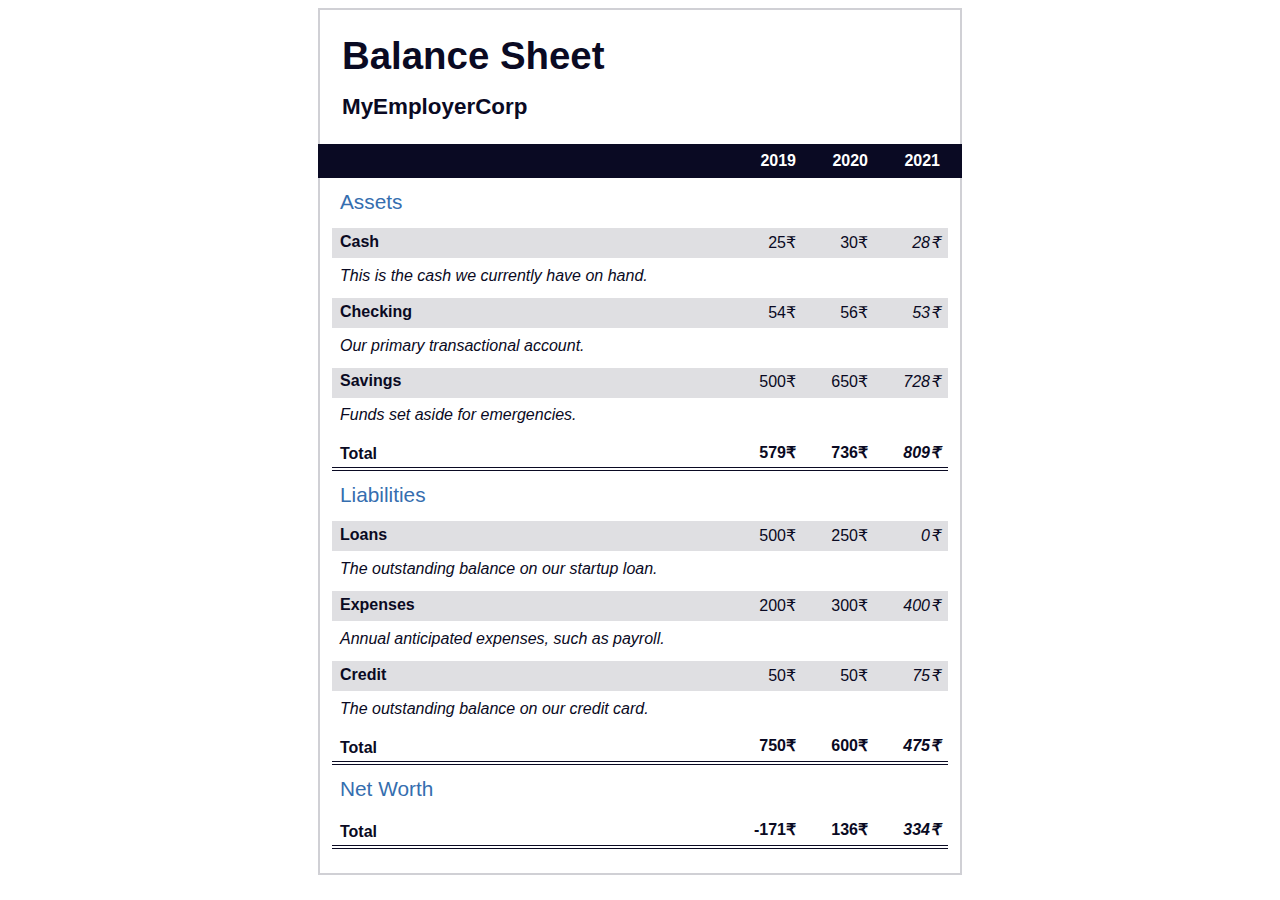
<file: balanceSheet.html>
<!DOCTYPE html>
<html>
  <head>
    <meta charset="UTF-8">
    <meta name="viewport" content="width=device-width, initial-scale=1.0">
    <title>Balance Sheet</title>
    <!-- <link rel="stylesheet" type="text/css" href="./styles.css"> -->
    <style>
        span[class~="sr-only"] {
  border: 0 !important;
  clip: rect(1px, 1px, 1px, 1px) !important;
  clip-path: inset(50%) !important;
  -webkit-clip-path: inset(50%) !important;
  height: 1px !important;
  width: 1px !important;
  position: absolute !important;
  overflow: hidden !important;
  white-space: nowrap !important;
  padding: 0 !important;
  margin: -1px !important;
}

html {
  box-sizing: border-box;
}

body {
  font-family: sans-serif;
  color: #0a0a23;
}

h1 {
  max-width: 37.25rem;
  margin: 0 auto;
  padding: 1.5rem 1.25rem;
}

h1 .flex {
  display: flex;
  flex-direction: column-reverse;
  gap: 1rem;
}

h1 .flex span:first-of-type {
  font-size: 0.7em;
}

h1 .flex span:last-of-type {
  font-size: 1.2em;
}

section {
  max-width: 40rem;
  margin: 0 auto;
  border: 2px solid #d0d0d5;
}

#years {
  display: flex;
  justify-content: flex-end;
  position: sticky;
  top: 0;
  background: #0a0a23;
  color: #fff;
  z-index: 999;
  padding: 0.5rem calc(1.25rem + 2px) 0.5rem 0;
  margin: 0 -2px;
}

#years span[class] {
  font-weight: bold;
  width: 4.5rem;
  text-align: right;
}

.table-wrap {
  padding: 0 0.75rem 1.5rem 0.75rem;
}

table {
  border-collapse: collapse;
  border: 0;
  width: 100%;
  position: relative;
  margin-top: 3rem;
}

table caption {
  color: #356eaf;
  font-size: 1.3em;
  font-weight: normal;
  position: absolute;
  top: -2.25rem;
  left: 0.5rem;
}

tbody td {
  width: 100vw;
  min-width: 4rem;
  max-width: 4rem;
}

tbody th {
  width: calc(100% - 12rem);
}

tr[class="total"] {
  border-bottom: 4px double #0a0a23;
  font-weight: bold;
}

tr[class="total"] th {
  text-align: left;
  padding: 0.5rem 0 0.25rem 0.5rem;
}

tr.total td {
  text-align: right;
  padding: 0 0.25rem;
}

tr.total td:nth-of-type(3) {
  padding-right: 0.5rem;
}

tr.total:hover {
  background-color: #99c9ff;
}

td.current {
  font-style: italic;
}

tr.data {
  background-image: linear-gradient(to bottom, #dfdfe2 1.845rem, white 1.845rem);
}

tr.data th {
  text-align: left;
  padding-top: 0.3rem;
  padding-left: 0.5rem;
}

tr.data th .description {
  display: block;
  font-weight: normal;
  font-style: italic;
  padding: 1rem 0 0.75rem;
  margin-right: -13.5rem;
}

tr.data td {
  vertical-align: top;
  padding: 0.3rem 0.25rem 0;
  text-align: right;
}

tr.data td:last-of-type{
  padding-right: 0.5rem;
}
    </style>
  </head>
  <body>
    <main>
      <section>
        <h1>
          <span class="flex">
            <span>MyEmployerCorp</span>
            <span>Balance Sheet</span>
          </span>
        </h1>
        <div id="years" aria-hidden="true">
          <span class="year">2019</span>
          <span class="year">2020</span>
          <span class="year">2021</span>
        </div>
        <div class="table-wrap">
          <table>
            <caption>Assets</caption>
            <thead>
              <tr>
                <td></td>
                <th><span class="sr-only year">2019</span></th>
                <th><span class="sr-only year">2020</span></th>
                <th class="current"><span class="sr-only year">2021</span></th>
              </tr>
            </thead>
            <tbody>
              <tr class="data">
                <th>Cash <span class="description">This is the cash we currently have on hand.</span></th>
                <td>25<span>&#8377;</span></td>
                <td>30<span>&#8377;</span></td>
                <td class="current">28<span>&#8377;</span></td>
              </tr>
              <tr class="data">
                <th>Checking <span class="description">Our primary transactional account.</span></th>
                <td>54<span>&#8377;</span></td>
                <td>56<span>&#8377;</span></td>
                <td class="current">53<span>&#8377;</span></td>
              </tr>
              <tr class="data">
                <th>Savings <span class="description">Funds set aside for emergencies.</span></th>
                <td>500<span>&#8377;</span></td>
                <td>650<span>&#8377;</span></td>
                <td class="current">728<span>&#8377;</span></td>
              </tr>
              <tr class="total">
                <th>Total <span class="sr-only">Assets</span></th>
                <td>579<span>&#8377;</span></td>
                <td>736<span>&#8377;</span></td>
                <td class="current">809<span>&#8377;</span></td>
              </tr>
            </tbody>
          </table>
          <table>
            <caption>Liabilities</caption>
            <thead>
              <tr>
              <td></td>
              <th><span class="sr-only">2019</span></th>
              <th><span class="sr-only">2020</span></th>
              <th><span class="sr-only">2021</span></th>
              </tr>
            </thead>
            <tbody>
              <tr class="data">
                <th>Loans <span class="description">The outstanding balance on our startup loan.</span></th>
                <td>500<span>&#8377;</span></td>
                <td>250<span>&#8377;</span></td>
                <td class="current">0<span>&#8377;</span></td>
              </tr>
              <tr class="data">
                <th>Expenses <span class="description">Annual anticipated expenses, such as payroll.</span></th>
                <td>200<span>&#8377;</span></td>
                <td>300<span>&#8377;</span></td>
                <td class="current">400<span>&#8377;</span></td>
              </tr>
              <tr class="data">
                <th>Credit <span class="description">The outstanding balance on our credit card.</span></th>
                <td>50<span>&#8377;</span></td>
                <td>50<span>&#8377;</span></td>
                <td class="current">75<span>&#8377;</span></td>
              </tr>
              <tr class="total">
                <th>Total <span class="sr-only">Liabilities</span></th>
                <td>750<span>&#8377;</span></td>
                <td>600<span>&#8377;</span></td>
                <td class="current">475<span>&#8377;</span></td>
              </tr>
            </tbody>
          </table>
          <table>
            <caption>Net Worth</caption>
            <thead>
              <tr>
              <td></td>
              <th><span class="sr-only">2019</span></th>
              <th><span class="sr-only">2020</span></th>
              <th><span class="sr-only">2021</span></th>
              </tr>
            </thead>
            <tbody>
              <tr class="total">
                <th>Total <span class="sr-only">Net Worth</span></th>
                <td>-171<span>&#8377;</span></td>
                <td>136<span>&#8377;</span></td>
                <td class="current">334<span>&#8377;</span></td>
              </tr>
            </tbody>
          </table>
        </div>
      </section>
    </main>
  </body>
</html>
</file>
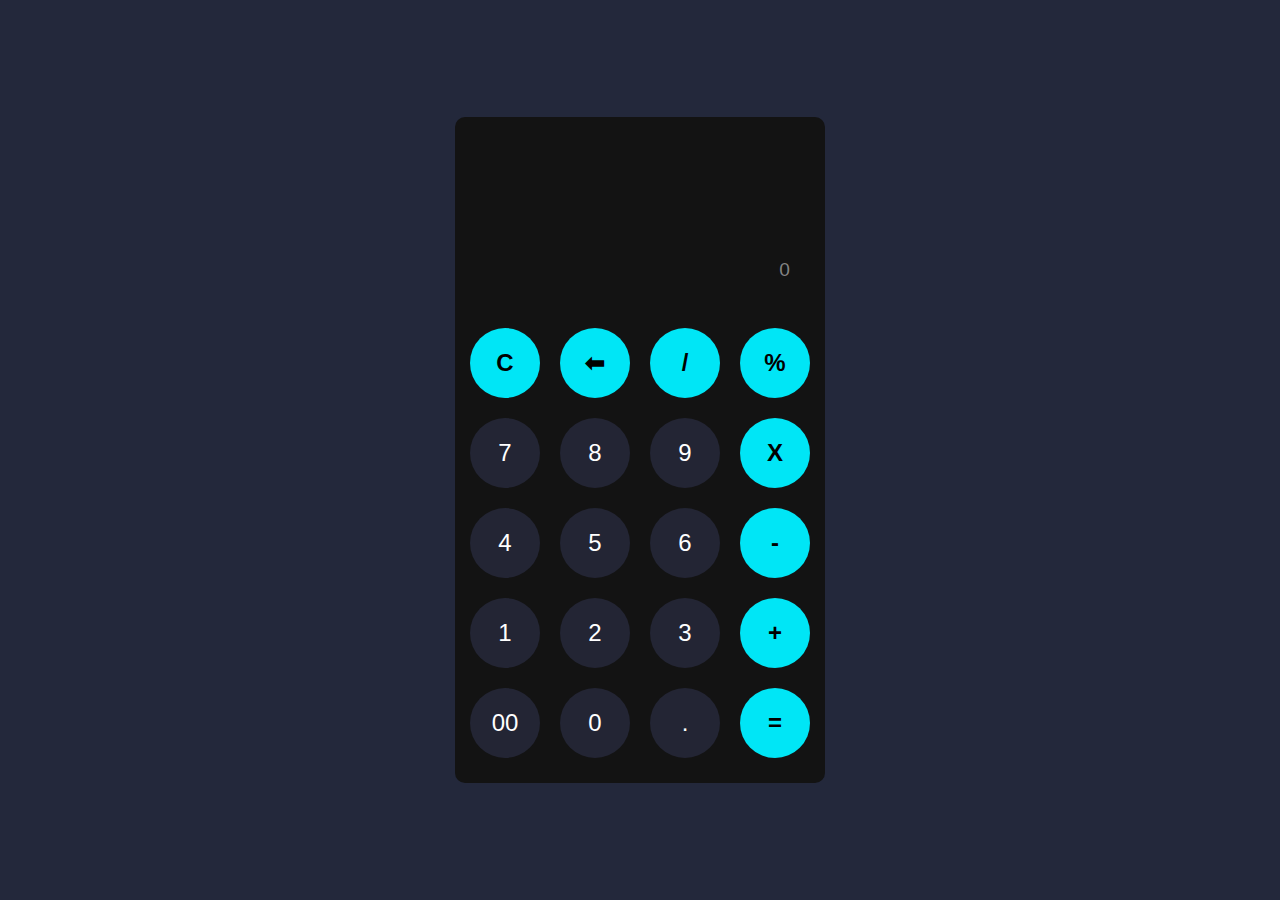
<file: calci.html>
<html>
  <head>
    <title>Calculator</title>
    <meta charset="UTF-8" />
    <meta name="viewport" content="width=device-width, initial-scale=1.0" />
    <style>
        *{
  font-family: "Segoe UI", Tahoma, Geneva, Verdana, sans-serif;
}
body{
  background-color: #23283b;
  min-height: 90vh;
  display: flex;
  justify-content: center;
  align-items: center;
}

.container{
  background-color: #131313;
  max-width: 300px;
  height: auto;
  display: flex;
  flex-direction: column;
  justify-content: center;
  align-items: center;
  padding: 25px 35px;
  border-radius: 10px;
  user-select: none;
}

#Display-area{
  width: 100%;
  margin: 3vh 0;
  display: grid;
  grid-template-columns: 100%;
  grid-template-rows: repeat(2, minmax(40px, auto));
  word-wrap: break-word;
  padding-bottom: 20px;
  border-radius: 1px rgba(128, 128, 128, 0.116) solid;
}

#Display-area .currentInput{
  text-align: right;
  height: 8vh;
  color: white;
  font-size: xx-large;
  line-height: 2;
  word-wrap: break-word;
}

#Display-area .answerScreen{
  text-align: right;
  color: rgba(150, 150, 150, 0.87);
  height: 7px;
  line-height: 3;
  font-size: larger;
}

.keypad-btns{
  display: grid;
  grid: repeat(5, 70px)/ repeat(4, 70px);
  grid-row-gap: 20px;
  grid-column-gap: 20px;
}

.keypad-btns button{
  outline: none;
  border: none;
  border-radius: 122px;
  background-color: #232534;
  color: #fff;
  font-size: x-large;
}

.keypad-btns .fun_btn{
  color: #000;
  background: #00E6F6;
  font-weight: bold;
}

.num_btn:hover{
  background-color: #282a3a;
}

.fun_btn:hover{
  background-color: #00c6d4;
}

@media only screen and (max-width: 600px){
  body{
    background-color: #131313;
    align-items: flex-start;
  }
}
    </style>
    <!-- <script>
        let currentInput = document.querySelector('.currentInput');
let answerScreen = document.querySelector('.answerScreen');
let buttons = document.querySelectorAll('button');
let erasebtn = document.querySelector('#erase');
let clearbtn = document.querySelector('#clear');
let evaluate = document.querySelector('#evaluate');
let realTimeScreenValue = [];

clearbtn.addEventListener("click" , () => {
  realTimeScreenValue=[''];
  answerScreen.innerHTML= 0;
  currentInput.className= 'currentInput';
  answerScreen.className= 'answerScreen';
  answerScreen.style.color="rgba(150, 150, 150, 0.87)";
})

buttons.forEach((btn)=>{
  btn.addEventListener("click", ()=>{
    if(!btn.id.match('erase')){
      realTimeScreenValue.push(btn.value);
      currentInput.innerHTML= realTimeScreenValue.join('');
      
      if(btn.classList.contains('num_btn')){
        answerScreen.innerHTML=eval(realTimeScreenValue.join(''));
      }
    }
    if(btn.id.match('erase')){
      realTimeScreenValue.pop();
      currentInput.innerHTML= realTimeScreenValue.join('');
      answerScreen.innerHTML = eval(realTimeScreenValue.join(''));
    }
    
    if(btn.id.match('evaluate')){
      currentInput.className ='answerScreen';
      answerScreen.className= 'currentInput';
      answerScreen.style.color = "white";
    }
    
    if(typeof eval(realTimeScreenValue.join('')) == 'undefined'){
      answerScreen.innerHTML = 0;
    }
  })
})
    </script> -->
  </head>
  <body>
    <div class="container">
      <section id="Display-area">
        <div class="currentInput"></div>
        <div class="answerScreen">0</div>
      </section>
      <section class="keypad-btns">
        <button type="button" class="fun_btn" id="clear" value="">C</button>
        <button type="button" class="fun_btn" id="erase" value="">&#11013;</button>
        <button type="button" class="fun_btn" value="/">/</button>
        <button type="button" class="fun_btn" value="%">%</button>
        <button type="button" class="num_btn" value="7">7</button>
        <button type="button" class="num_btn" value="8">8</button>
        <button type="button" class="num_btn" value="9">9</button>
        <button type="button" class="fun_btn" value="*">X</button>
        <button type="button" class="num_btn" value="4">4</button>
        <button type="button" class="num_btn" value="5">5</button>
        <button type="button" class="num_btn" value="6">6</button>
        <button type="button" class="fun_btn" value="-">-</button>
        <button type="button" class="num_btn" value="1">1</button>
        <button type="button" class="num_btn" value="2">2</button>
        <button type="button" class="num_btn" value="3">3</button>
        <button type="button" class="fun_btn" value="+">+</button>
        <button type="button" class="num_btn" value="00">00</button>
        <button type="button" class="num_btn" value="0">0</button>
        <button type="button" class="num_btn" value=".">.</button>
        <button type="button" class="fun_btn" id="evaluate" value="">=</button>
      </section>
    </div>
  </body>
</html>
</file>
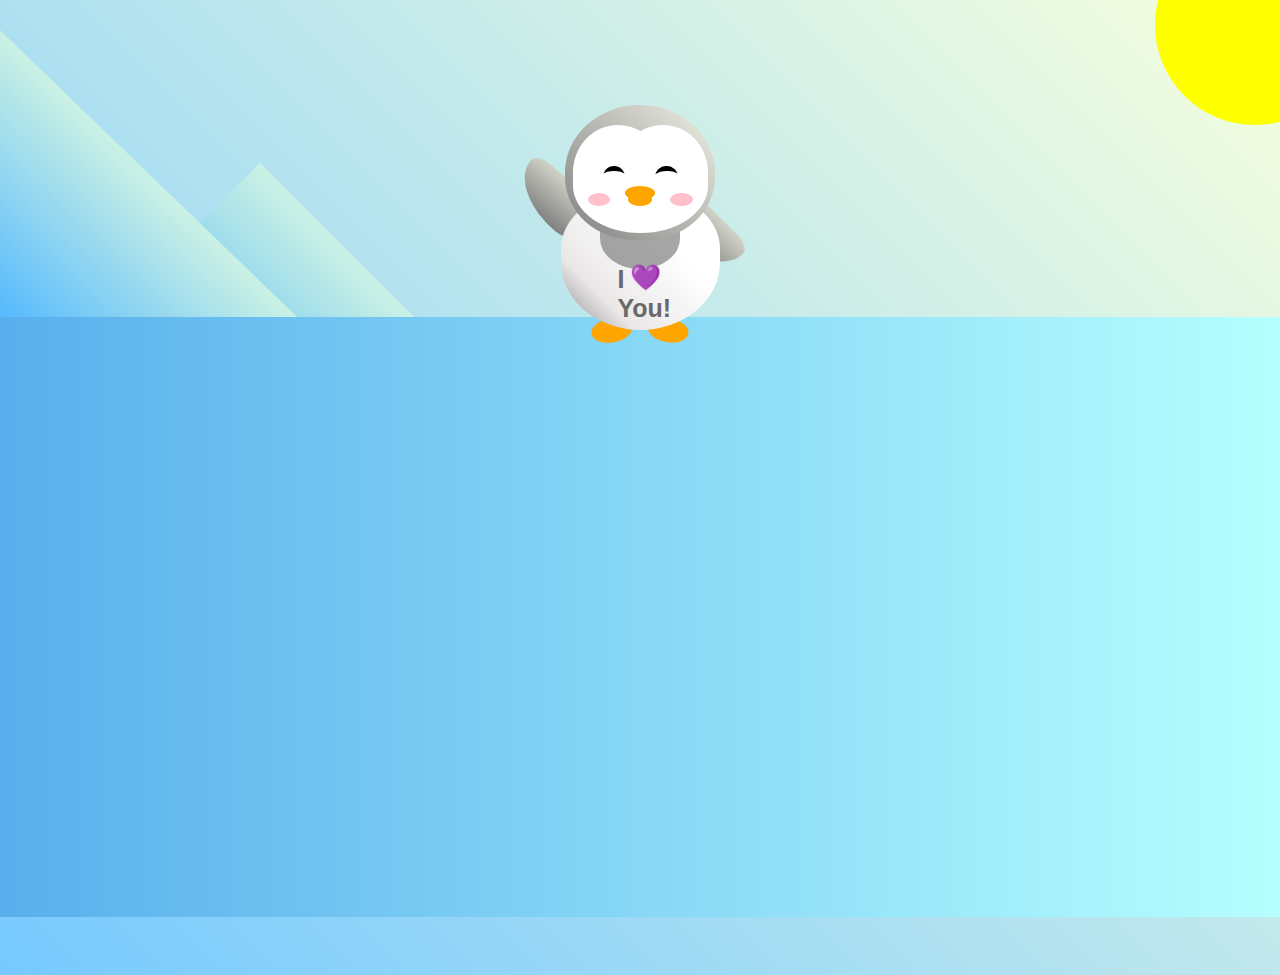
<file: penguin.html>
<!DOCTYPE html>
<html lang="en">
  <head>
    <meta charset="UTF-8" />
    <!-- <link rel="stylesheet" href="./styles.css" /> -->
    <title>Penguin</title>
    <meta name="viewport" content="width=device-width, initial-scale=1.0" />
    <style>
        :root {
  --penguin-face: white;
  --penguin-picorna: orange;
  --penguin-skin: gray;
}

body {
  background: linear-gradient(45deg, rgb(118, 201, 255), rgb(247, 255, 222));
  margin: 0;
  padding: 0;
  width: 100%;
  height: 100vh;
  overflow: clip;
}

.left-mountain {
  width: 300px;
  height: 300px;
  background: linear-gradient(rgb(203, 241, 228), rgb(80, 183, 255));
  position: absolute;
  transform: skew(0deg, 44deg);
  z-index: 2;
  margin-top: 100px;
}

.back-mountain {
  width: 300px;
  height: 300px;
  background: linear-gradient(rgb(203, 241, 228), rgb(47, 170, 255));
  position: absolute;
  z-index: 1;
  transform: rotate(45deg);
  left: 110px;
  top: 225px;
}

.sun {
  width: 200px;
  height: 200px;
  background-color: yellow;
  position: absolute;
  border-radius: 50%;
  top: -75px;
  right: -75px;
}

.penguin {
  width: 300px;
  height: 300px;
  margin: auto;
  margin-top: 75px;
  z-index: 4;
  position: relative;
  transition: transform 1s ease-in-out 0ms;
}

.penguin * {
  position: absolute;
}

.penguin:active {
  transform: scale(1.5);
  cursor: not-allowed;
}

.penguin-head {
  width: 50%;
	height: 45%;
  background: linear-gradient(
    45deg,
		var(--penguin-skin),
		rgb(239, 240, 228)
	);
	border-radius: 70% 70% 65% 65%;
  top: 10%;
  left: 25%;
  z-index: 1;
}

.face {
  width: 60%;
  height: 70%;
  background-color: var(--penguin-face);
  border-radius: 70% 70% 60% 60%;
  top: 15%;
}

.face.left {
  left: 5%;
}

.face.right {
  right: 5%;
}

.chin {
  width: 90%;
  height: 70%;
  background-color: var(--penguin-face);
  top: 25%;
  left: 5%;
  border-radius: 70% 70% 100% 100%;
}

.eye {
  width: 15%;
  height: 17%;
  background-color: black;
  top: 45%;
  border-radius: 50%;
}

.eye.left {
  left: 25%;
}

.eye.right {
  right: 25%;
}

.eye-lid {
  width: 150%;
  height: 100%;
  background-color: var(--penguin-face);
  top: 25%;
  left: -23%;
  border-radius: 50%;
}

.blush {
  width: 15%;
  height: 10%;
  background-color: pink;
  top: 65%;
  border-radius: 50%;
}

.blush.left {
  left: 15%;
}

.blush.right {
  right: 15%;
}

.beak {
  height: 10%;
  background-color: var(--penguin-picorna);
  border-radius: 50%;
}

.beak.top {
  width: 20%;
	top: 60%;
	left: 40%;
}

.beak.bottom {
  width: 16%;
  top: 65%;
  left: 42%;
}

.shirt {
  font: bold 25px Helvetica, sans-serif;
  top: 165px;
  left: 127.5px;
  z-index: 1;
  color: #6a6969;
}

.shirt div {
  font-weight:  initial;
  top: 22.5px;
  left: 12px;
}

.penguin-body {
  width: 53%;
  height: 45%;
  background: linear-gradient(
    45deg,
		rgb(134, 133, 133) 0%,
		rgb(234, 231, 231) 25%,
		white 67%
	);
  border-radius: 80% 80% 100% 100%;
  top: 40%;
  left: 23.5%;
}

.penguin-body::before {
  content: "";
  position: absolute;
  width: 50%;
  height: 45%;
  background-color: var(--penguin-skin);
  top: 10%;
  left: 25%;
  border-radius: 0% 0% 100% 100%;
  opacity: 70%;
}

.arm {
  width: 30%;
  height: 60%;
  background: linear-gradient(
    90deg,
    var(--penguin-skin),
    rgb(209, 210, 199)
  );
  border-radius: 30% 30% 30% 120%;
  z-index: -1;
}

.arm.left {
  top: 35%;
  left: 5%;
  transform-origin: top left; 
  transform: rotate(130deg) scaleX(-1);
  animation: 3s linear infinite wave;
}

.arm.right {
  top: 0%;
  right: -5%;
  transform: rotate(-45deg);
}

@keyframes wave {
  10% {
    transform: rotate(110deg) scaleX(-1);
  }
  20% {
    transform: rotate(130deg) scaleX(-1);
  }
  30% {
    transform: rotate(110deg) scaleX(-1);
  }
  40% {
    transform: rotate(130deg) scaleX(-1);
  }
}

.foot {
  width:  15%;
  height: 30%;
  background-color: var(--penguin-picorna);
  top: 85%;
  border-radius: 50%;
  z-index: -1;
}

.foot.left {
  left: 25%;
  transform: rotate(80deg);
}

.foot.right {
  right: 25%;
  transform: rotate(-80deg);
}

.ground {
  width: 100vw;
  height: calc(100vh - 300px);
  background: linear-gradient(90deg, rgb(88, 175, 236), rgb(182, 255, 255));
  z-index: 3;
  position: absolute;
  margin-top: -58px;
  
}
    </style>
  </head>

  <body>
    <div class="left-mountain"></div>
    <div class="back-mountain"></div>
    <div class="sun"></div>
    <div class="penguin">
      <div class="penguin-head">
        <div class="face left"></div>
        <div class="face right"></div>
        <div class="chin"></div>
        <div class="eye left">
          <div class="eye-lid"></div>
        </div>
        <div class="eye right">
          <div class="eye-lid"></div>
        </div>
        <div class="blush left"></div>
        <div class="blush right"></div>
        <div class="beak top"></div>
        <div class="beak bottom"></div>
      </div>
      <div class="shirt">
        <div>💜</div>
        <p>I You!</p>
      </div> 
      <div class="penguin-body">
        <div class="arm left"></div>
        <div class="arm right"></div>
        <div class="foot left"></div>
        <div class="foot right"></div>
      </div>
    </div>

    <div class="ground"></div>
  </body>
</html>
</file>
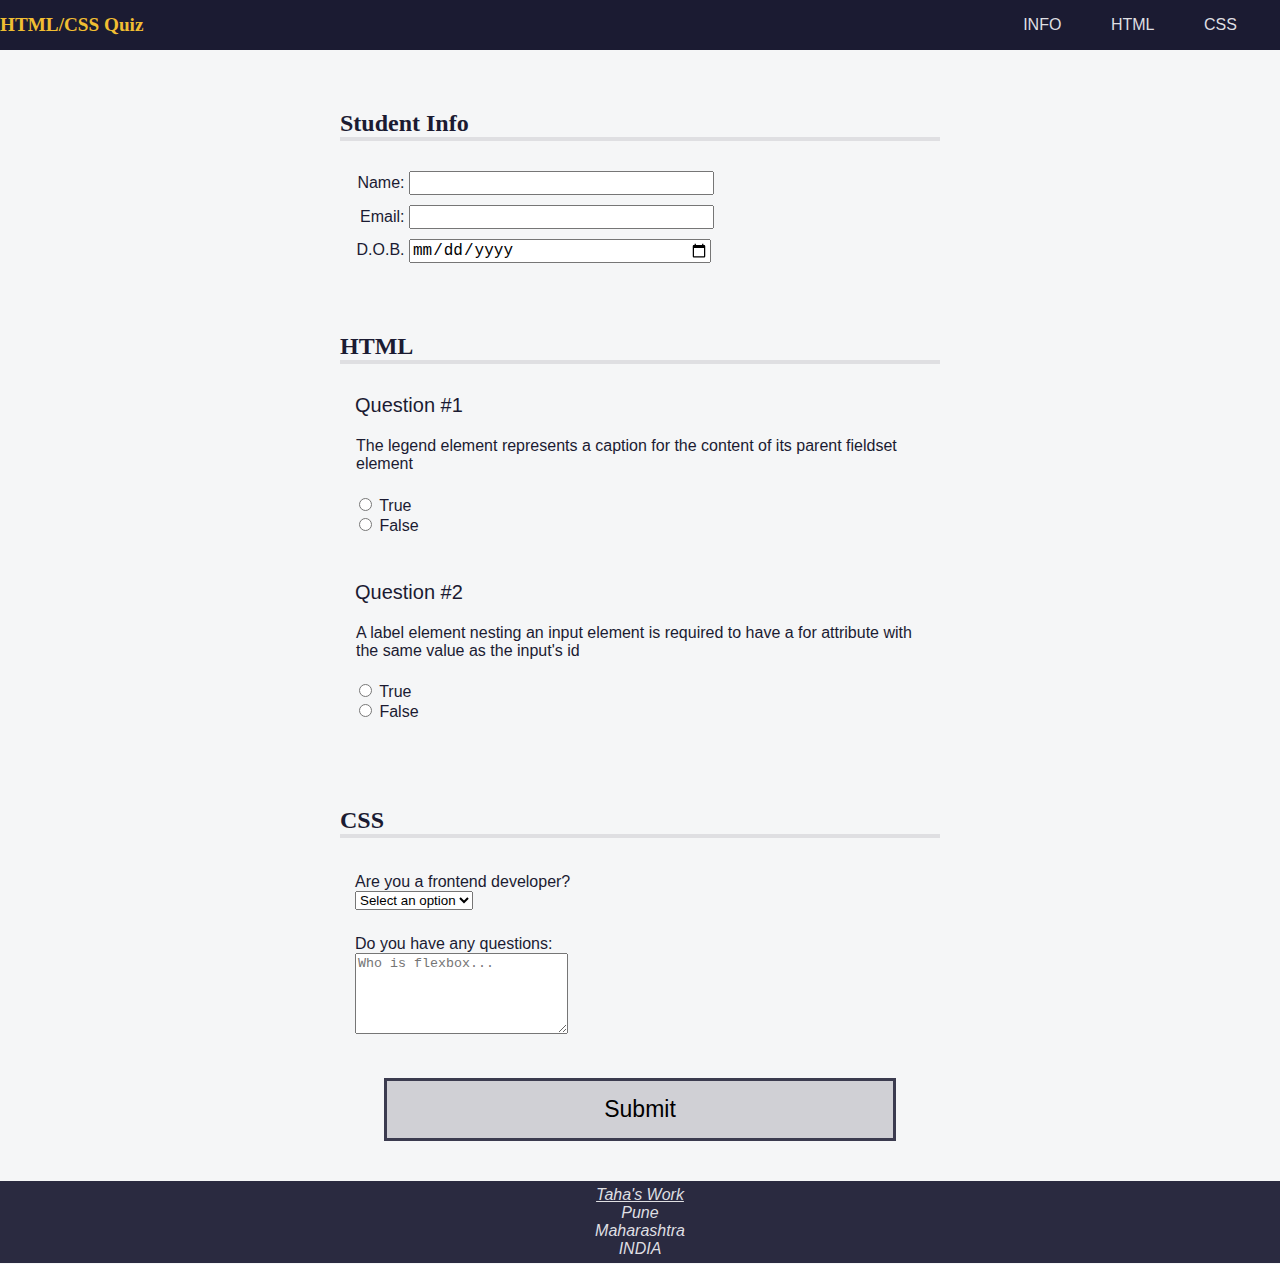
<file: quiz.html>
<!DOCTYPE html>
<html lang="en">
  <head>
    <meta charset="UTF-8" />
    <meta name="viewport" content="width=device-width, initial-scale=1.0" />
    <meta name="description" content="freeCodeCamp Accessibility Quiz practice project" />
    <title>freeCodeCamp: Accessibility Quiz</title>
    <!-- <link rel="stylesheet" href="styles.css" /> -->
    <style>
        @media (prefers-reduced-motion: no-preference) {
  * {
    scroll-behavior: smooth;
  }
}

body {
  background: #f5f6f7;
	color: #1b1b32;
	font-family: Helvetica;
	margin: 0;
}

header {
  width: 100%;
	height: 50px;
	background-color: #1b1b32;
	display: flex;
  justify-content: space-between;
  align-items: center;
  position: fixed;
  top: 0;
}

#logo {
  width: max(100px, 18vw);
	background-color: #0a0a23;
  aspect-ratio: 35 / 4;
	padding: 0.4rem;
}

h1 {
  color: #f1be32;
	font-size: min(5vw, 1.2em);
  text-align: center;
}

nav {
  width: 50%;
	max-width: 300px;
	height: 50px;
}

nav > ul {
  display: flex;
	justify-content: space-evenly;
  flex-wrap: wrap;
	align-items: center;
	padding-inline-start: 0;
	margin-block: 0;
	height: 100%;
}

nav > ul > li {
  color: #dfdfe2;
  margin: 0 0.2rem;
	padding: 0.2rem;
	display: block;
}

nav > ul > li:hover {
  background-color: #dfdfe2;
  color: #1b1b32;
  cursor: pointer;
}

li > a {
  color: inherit;
  text-decoration: none;
}

main {
  padding-top: 50px;
}

section {
  width: 80%;
  margin: 0 auto 10px auto;
  max-width: 600px;
}

h1,
h2 {
  font-family: Verdana, Tahoma;
}

h2 {
  border-bottom: 4px solid #dfdfe2;
  margin-top: 0px;
  padding-top: 60px;
}

.info {
  padding: 10px 0 0 5px;
}

.formrow {
  margin-top: 30px;
	padding: 0px 15px;
}

input {
  font-size: 16px;
}

.info label, .info input {
  display: inline-block;
  text-align: right;
}

.info input {
  width: 50%;
  text-align: left;
}

.info label {
  width: 10%;
  min-width: 55px;
}

.question-block {
  text-align: left;
	display: block;
	width: 100%;
	margin-top: 20px;
	padding-top: 5px;
}

p {
  margin-top: 5px;
  padding-left: 15px;
  font-size: 20px;
}

p::before {
  content: "Question #";
}

.question {
  border: none;
  padding-bottom: 0;
}

.answers-list {
  list-style: none;
  padding: 0;
}

button {
	display: block;
	margin: 40px auto;
	width: 40%;
	padding: 15px;
	font-size: 23px;
	background: #d0d0d5;
	border: 3px solid #3b3b4f;
}

footer {
	background-color: #2a2a40;
	display: flex;
	justify-content: center;
}

footer,
footer a {
  color: #dfdfe2;
}

address {
  text-align: center;
  padding: 0.3em;
}

.sr-only {
  position: absolute;
	width: 1px;
	height: 1px;
	padding: 0;
	margin: -1px;
	overflow: hidden;
	clip: rect(0, 0, 0, 0);
	white-space: nowrap;
	border: 0;
}

    </style>
  </head>
  <body>
    <header>
      <!-- <img id="logo" src="https://cdn.freecodecamp.org/platform/universal/fcc_primary.svg"> -->
      <h1>HTML/CSS Quiz</h1>
      <nav>
        <ul>
          <li><a href="#student-info">INFO</a></li>
          <li><a href="#html-questions">HTML</a></li>
          <li><a href="#css-questions">CSS</a></li>
			  </ul>
      </nav>
    </header>
    <main>
      <form method="post" action="https://freecodecamp.org/practice-project/accessibility-quiz">
        <section role="region" aria-labelledby="student-info">
          <h2 id="student-info">Student Info</h2>
          <div class="info">
            <label for="student-name">Name:</label>
            <input type="text" name="student-name" id="student-name" />
          </div>
          <div class="info">
            <label for="student-email">Email:</label>
            <input type="email" name="student-email" id="student-email" />
          </div>
          <div class="info">
            <label for="birth-date">D.O.B.<span class="sr-only">(Date of Birth)</span></label>
            <input type="date" name="birth-date" id="birth-date" />
          </div>
        </section>
        <section role="region" aria-labelledby="html-questions">
          <h2 id="html-questions">HTML</h2>
          <div class="question-block">
            <p>1</p>
            <fieldset class="question" name="html-question-one">
              <legend>
                The legend element represents a caption for the content of its
                parent fieldset element
              </legend>
              <ul class="answers-list">
                <li>
                  <label for="q1-a1">
                    <input type="radio" id="q1-a1" name="q1" value="true" />
                    True
                  </label>
                </li>
                <li>
                  <label for="q1-a2">
                    <input type="radio" id="q1-a2" name="q1" value="false" />
                    False
                  </label>
                </li>
              </ul>
            </fieldset>
          </div>
          <div class="question-block">
            <p>2</p>
            <fieldset class="question" name="html-question-two">
              <legend>
                A label element nesting an input element is required to have a
                for attribute with the same value as the input's id
              </legend>
              <ul class="answers-list">
                <li>
                  <label for="q2-a1">
                    <input type="radio" id="q2-a1" name="q2" value="true" />
                    True
                  </label>
                </li>
                <li>
                  <label for="q2-a2">
                    <input type="radio" id="q2-a2" name="q2" value="false" />
                    False
                  </label>
                </li>
              </ul>
            </fieldset>
          </div>
        </section>
        <section role="region" aria-labelledby="css-questions">
          <h2 id="css-questions">CSS</h2>
          <div class="formrow">
            <div class="question-block">
              <label for="customer">Are you a frontend developer?</label>
            </div>
            <div class="answer">
              <select name="customer" id="customer" required>
                <option value="">Select an option</option>
                <option value="yes">Yes</option>
                <option value="no">No</option>
              </select>
            </div>
            <div class="question-block">
              <label for="css-questions">Do you have any questions:</label>
            </div>
            <div class="answer">
              <textarea id="css-questions" name="css-questions" rows="5" cols="24" placeholder="Who is flexbox..."></textarea>
            </div>
          </div>
        </section>
        <button type="submit">Submit</button>
      </form>
    </main>
    <footer>
      <address>
        <a href="https://github.com/CROCODILE888/freeCodeCamp-projects/blob/main/portfolio.html" target="blank">Taha's Work</a><br />
        Pune<br />
        Maharashtra<br />
        INDIA
      </address>
    </footer>
  </body>
</html>
</file>
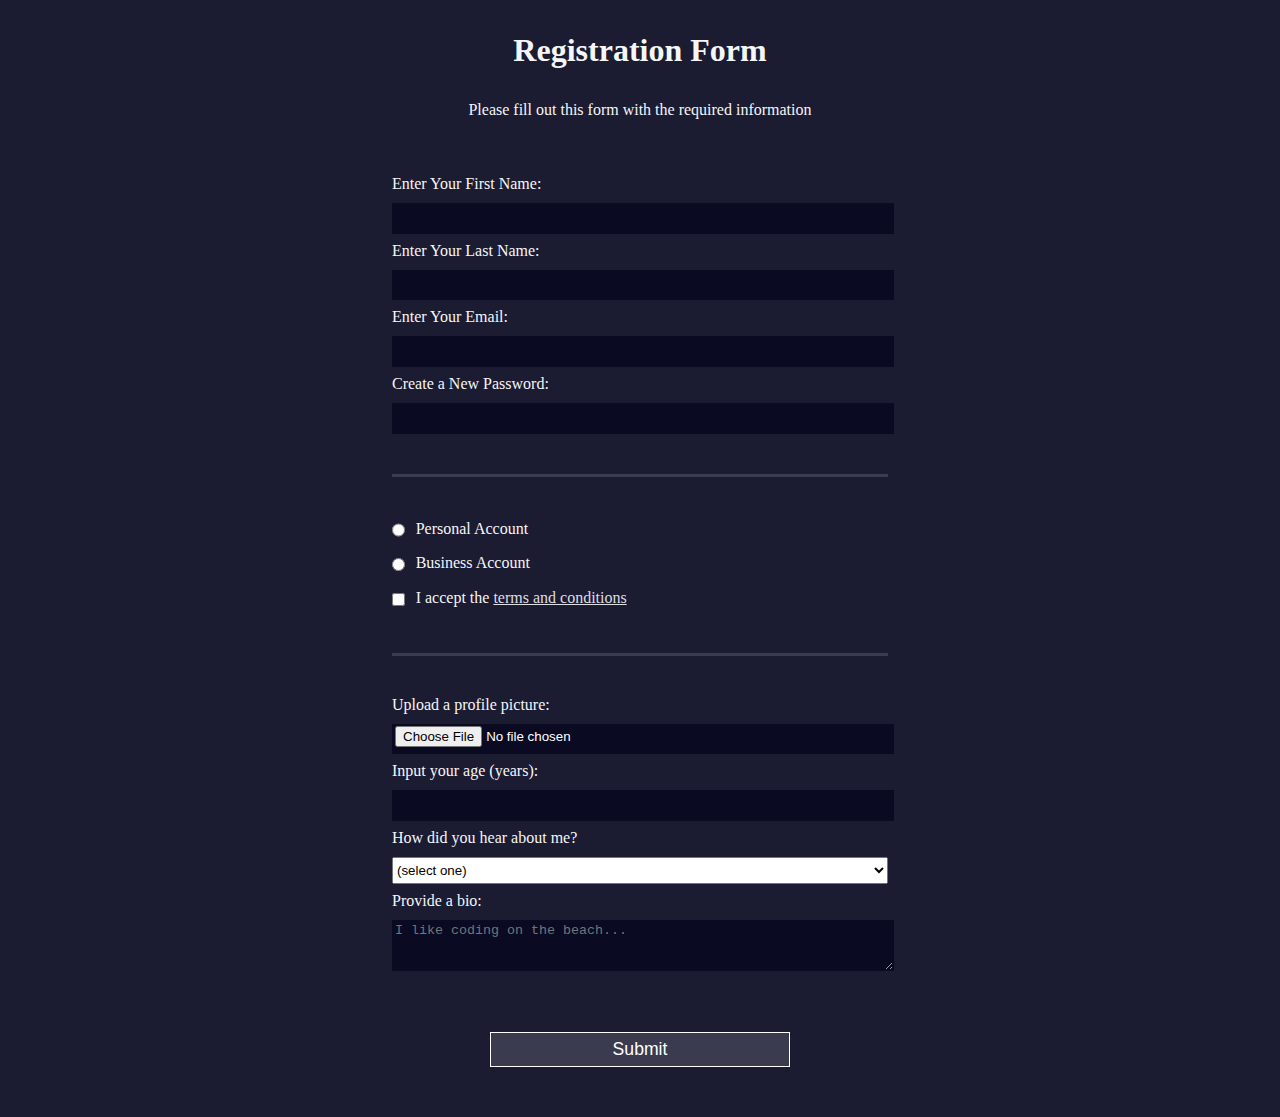
<file: registration from.html>
<!DOCTYPE html>
<html>
  <head>
    <title>freeCodeCamp Registration Form Project</title>
	  <!-- <link rel="stylesheet" type="text/css" href="styles.css" /> -->
      <style>
        body {
  width: 100%;
  height: 100vh;
  margin: 0;
  background-color: #1b1b32;
	color: #f5f6f7;
  font-family: Tahoma;
	font-size: 16px;
}

h1, p {
  margin: 1em auto;
  text-align: center;
}

form {
  width: 60vw;
	max-width: 500px;
	min-width: 300px;
	margin: 0 auto;
  padding-bottom: 2em;
}

fieldset {
  border: none;
	padding: 2rem 0;
}

fieldset:not(:last-of-type) {
  border-bottom: 3px solid #3b3b4f;
}

label {
  display: block;
	margin: 0.5rem 0;
}

input,
textarea,
select {
  margin: 10px 0 0 0;
	width: 100%;
  min-height: 2em;
}

input, textarea {
  background-color: #0a0a23;
  border: 1px solid #0a0a23;
  color: #ffffff;
}

.inline {
  width: unset;
  margin: 0 0.5em 0 0;
  vertical-align: middle;
}

input[type="submit"] {
  display: block;
  width: 60%;
  margin: 1em auto;
  height: 2em;
  font-size: 1.1rem;
  background-color: #3b3b4f;
  border-color: white;
  min-width: 300px;
}

input[type="file"] {
  padding: 1px 2px;
}

a{
  color: #dfdfe2;
}

      </style>
  </head>
  <body>
    <h1>Registration Form</h1>
    <p>Please fill out this form with the required information</p>
    <form action='https://fcc-registration-form.com'>
      <fieldset>
        <label>Enter Your First Name: <input type="text" name="first-name" required /></label>
        <label>Enter Your Last Name: <input type="text" name="last-name" required /></label>
        <label>Enter Your Email: <input type="email" name="email" required /></label>
        <label>Create a New Password: <input type="password" name="password" pattern="[a-z0-5]{8,}" required /></label>
      </fieldset>
      <fieldset>
        <label><input type="radio" name="account-type" class="inline" /> Personal Account</label>
        <label><input type="radio" name="account-type" class="inline" /> Business Account</label>
        <label>
          <input type="checkbox" name="terms" class="inline" required /> I accept the <a href="https://www.freecodecamp.org/news/terms-of-service/">terms and conditions</a>
			  </label>
      </fieldset>
      <fieldset>
        <label>Upload a profile picture: <input type="file" name="file" /></label>
        <label>Input your age (years): <input type="number" name="age" min="13" max="120" />
			  </label>
        <label>How did you hear about me?
          <select name="referrer">
            <option value="">(select one)</option>
            <option value="1">College</option>
            <option value="2">LinkedIn</option>
            <option value="3">Reference</option>
            <option value="4">Other</option>
          </select>
        </label>
        <label>Provide a bio:
          <textarea name="bio" rows="3" cols="30" placeholder="I like coding on the beach..."></textarea>
			  </label>
      </fieldset>
      <input type="submit" value="Submit" />
    </form>
  </body>
</html>
</file>
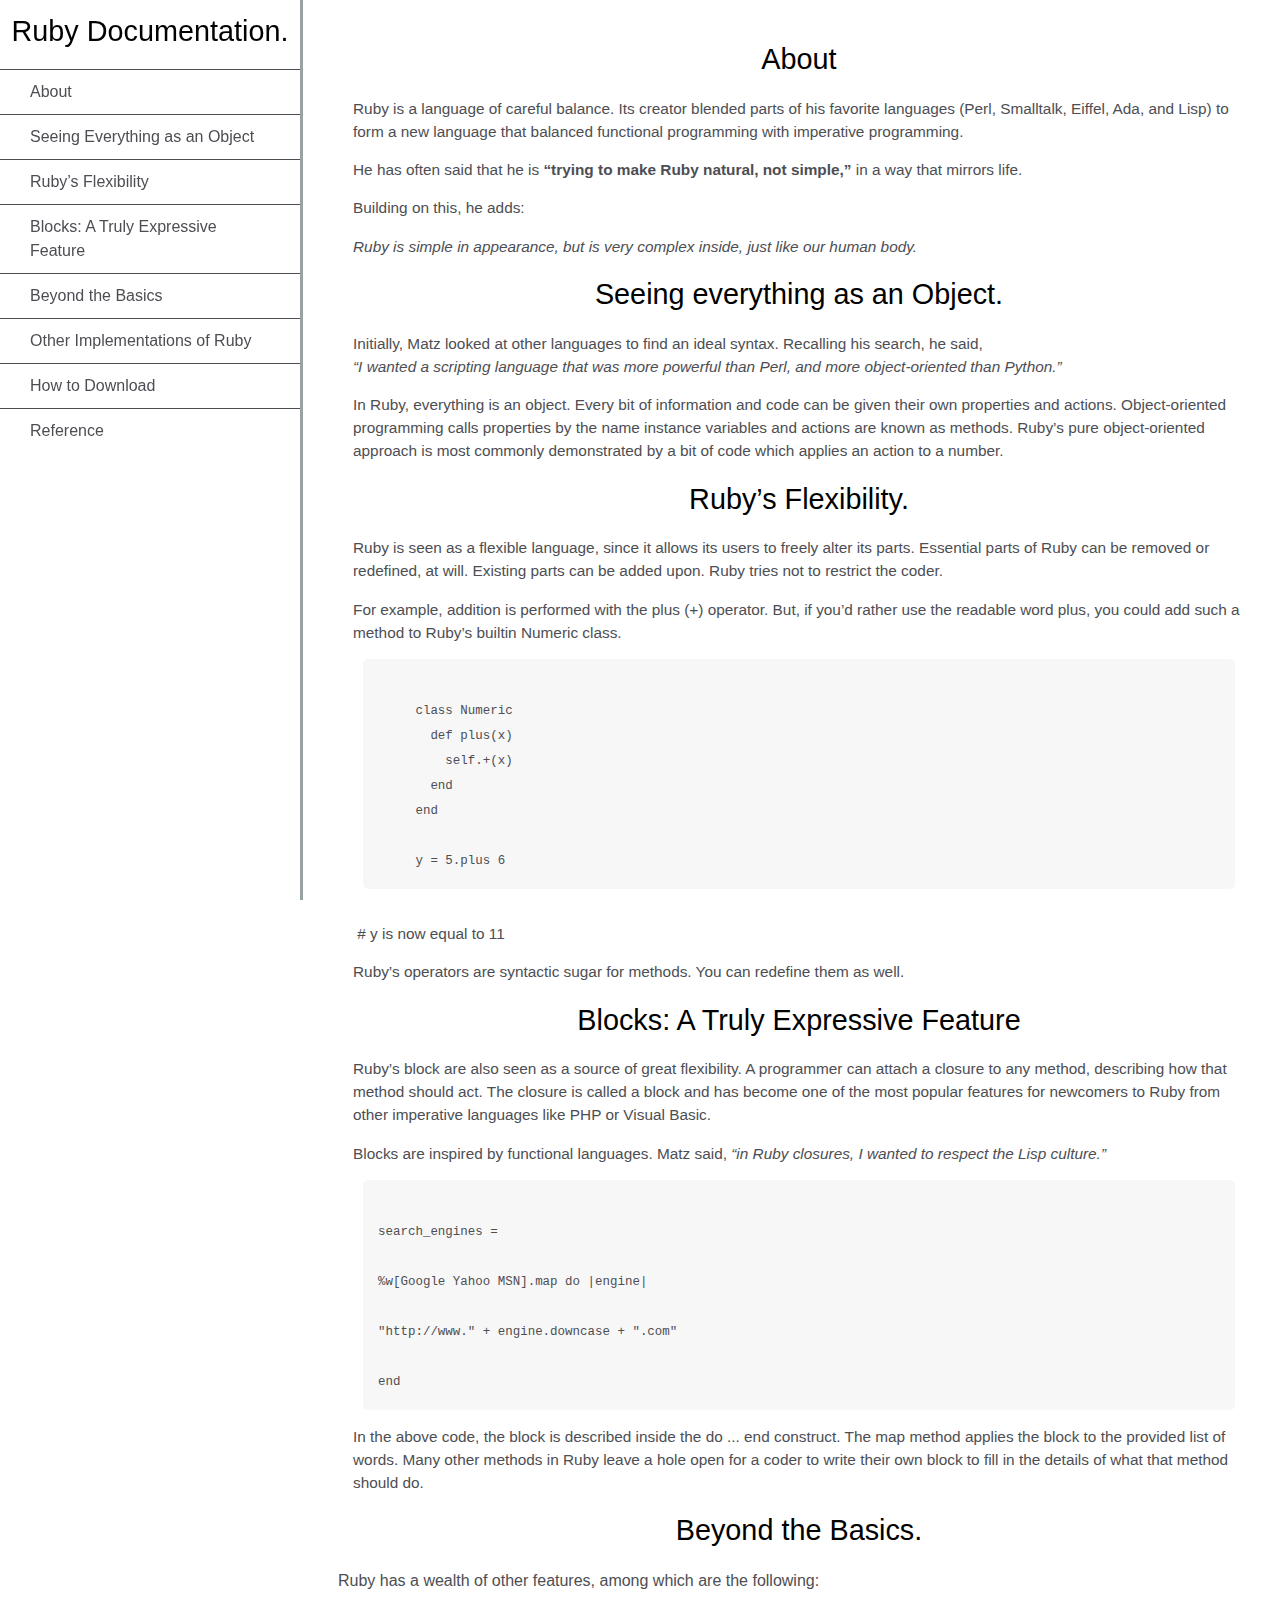
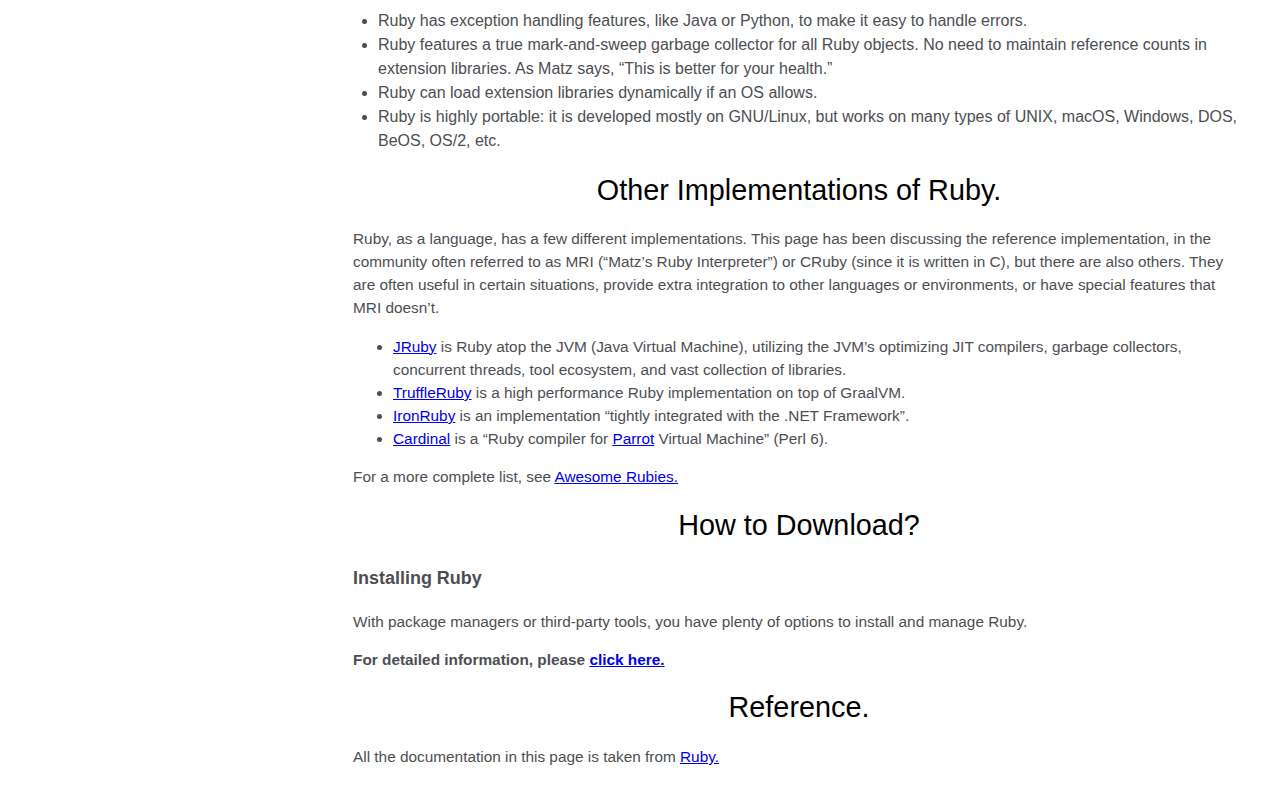
<file: ruby Documentation.html>
<!DOCTYPE html>
<html>
    <head>
        <style>
            html,
body {
  min-width: 290px;
  color: #4d4e53;
  background-color: #ffffff;
  font-family: 'Open Sans', Arial, sans-serif;
  line-height: 1.5;
}

header {
  color: black;
  margin: 10px;
  text-align: center;
  font-size: 1.8em;
  font-weight: thin;
}
#navbar {
  position: fixed;
  min-width: 290px;
  top: 0px;
  left: 0px;
  width: 300px;
  height: 100%;
  border-right: solid;
  border-color: rgba(0, 22, 22, 0.4);
}
  
#navbar ul {
  height: 88%;
  padding: 0;
  overflow-y: auto;
  overflow-x: hidden;
}
#navbar li {
  color: #4d4e53;
  border-top: 1px solid;
  list-style: none;
  position: relative;
  width: 100%;
}
#navbar a {
  display: block;
  padding: 10px 30px;
  color: #4d4e53;
  text-decoration: none;
  cursor: pointer;
}
#main-doc {
  position: absolute;
  margin-left: 310px;
  padding: 20px;
  margin-bottom: 110px;
}
section article {
  color: #4d4e53;
  margin: 15px;
  font-size: 0.96em;
}
code {
  display: block;
  text-align: left;
  white-space: pre-line;
  position: relative;
  word-break: normal;
  word-wrap: normal;
  line-height: 2;
  background-color: #f7f7f7;
  padding: 15px;
  margin: 10px;
  border-radius: 5px;
}
@media only screen and (max-width: 815px) {
  /* For mobile phones: */
  #navbar ul {
    border: 1px solid;
    height: 207px;
  }

  #navbar {
    background-color: white;
    position: absolute;
    top: 0;
    padding: 0;
    margin: 0;
    width: 100%;
    max-height: 275px;
    border: none;
    z-index: 1;
    border-bottom: 2px solid;
  }

  #main-doc {
    position: relative;
    margin-left: 0px;
    margin-top: 270px;
  }
}

@media only screen and (max-width: 400px) {
  #main-doc {
    margin-left: -10px;
  }

  code {
    margin-left: -20px;
    width: 100%;
    padding: 15px;
    padding-left: 10px;
    padding-right: 45px;
    min-width: 233px;
  }
}
        </style>
    </head>
    <nav id="navbar">
        <header>Ruby Documentation.</header>
        <ul>
          <li><a class="nav-link" href="#about">About</a></li>
          <li>
            <a class="nav-link" href="#seeing-everything-as-an-object"
              >Seeing Everything as an Object</a
            >
          </li>
          <li>
            <a class="nav-link" href="#ruby's-flexibility">Ruby’s Flexibility</a>
          </li>
          <li><a class="nav-link" href="#blocks">Blocks: A Truly Expressive Feature</a></li>
          <li><a class="nav-link" href="#beyond-the-basics">Beyond the Basics</a></li>
          <li>
            <a class="nav-link" href="#other-implementations-of-ruby">Other Implementations of Ruby</a>
          </li>
          <li>
            <a class="nav-link" href="#how-to-download">How to Download</a>
          </li>
              <li><a class="nav-link" href="#Reference">Reference</a></li>
        </ul>
      </nav>
      <main id="main-doc">
        <section class="main-section" id="about">
          <header>About</header>
          <article>
            <p>
              Ruby is a language of careful balance. Its creator blended parts of his favorite languages (Perl, Smalltalk, Eiffel, Ada, and Lisp) to form a new language that balanced functional programming with imperative programming.</p>
      
              <p>He has often said that he is <b>“trying to make Ruby natural, not simple,”</b> in a way that mirrors life.
            </p>
      Building on this, he adds:
      
              <p><i>Ruby is simple in appearance, but is very complex inside, just like our human body.</i></p>
                </article>
        </section>
        <section class="main-section" id="seeing-everything-as-an-object">
          <header>Seeing everything as an Object.</header>
          <article>
            <p>Initially, Matz looked at other languages to find an ideal syntax. Recalling his search, he said, <br><i>“I wanted a scripting language that was more powerful than Perl, and more object-oriented than Python.”</i></p>
      
      <p>In Ruby, everything is an object. Every bit of information and code can be given their own properties and actions. Object-oriented programming calls properties by the name instance variables and actions are known as methods. Ruby’s pure object-oriented approach is most commonly demonstrated by a bit of code which applies an action to a number.</p>
                </article>
        </section>
        <section class="main-section" id="ruby's-flexibility">
          <header>Ruby’s Flexibility.</header>
          <article>
            <p>
              Ruby is seen as a flexible language, since it allows its users to freely alter its parts. Essential parts of Ruby can be removed or redefined, at will. Existing parts can be added upon. Ruby tries not to restrict the coder.</p>
      
      <p>For example, addition is performed with the plus (+) operator. But, if you’d rather use the readable word plus, you could add such a method to Ruby’s builtin Numeric class.</p>
          <code>  <br> &nbsp;&nbsp;&nbsp;&nbsp;&nbsp;class Numeric
        &nbsp;&nbsp;&nbsp;&nbsp;&nbsp;&nbsp;&nbsp;def plus(x)
          &nbsp;&nbsp;&nbsp;&nbsp;&nbsp;&nbsp;&nbsp;&nbsp;&nbsp;self.+(x)
        &nbsp;&nbsp;&nbsp;&nbsp;&nbsp;&nbsp;&nbsp;end
      &nbsp;&nbsp;&nbsp;&nbsp;&nbsp;end
      
            &nbsp;&nbsp;&nbsp;&nbsp;&nbsp;y = 5.plus 6<br></code>
      <br>&nbsp;# y is now equal to 11
              <p>Ruby’s operators are syntactic sugar for methods. You can redefine them as well.
               </p>
          </article>
        </section>
        <section class="main-section" id="blocks">
          <header>Blocks: A Truly Expressive Feature</header>
          <article>
            <p>
              Ruby’s block are also seen as a source of great flexibility. A programmer can attach a closure to any method, describing how that method should act. The closure is called a block and has become one of the most popular features for newcomers to Ruby from other imperative languages like PHP or Visual Basic.</p>
      <p>
      Blocks are inspired by functional languages. Matz said, <i>“in Ruby closures, I wanted to respect the Lisp culture.”</i></p>
            <code>
              search_engines =<br>
        %w[Google Yahoo MSN].map do |engine|
         <br> "http://www." + engine.downcase + ".com"
        <br>end
            </code>
          <p>  In the above code, the block is described inside the do ... end construct. The map method applies the block to the provided list of words. Many other methods in Ruby leave a hole open for a coder to write their own block to fill in the details of what that method should do.
            </p>
             </article>
        </section>
        <section class="main-section" id="beyond-the-basics">
          <header>Beyond the Basics.</header>
          <p>
            Ruby has a wealth of other features, among which are the following:</p>
          <ul>
            <li>Ruby has exception handling features, like Java or Python, to make it easy to handle errors.
      </li>
            <li>Ruby features a true mark-and-sweep garbage collector for all Ruby objects. No need to maintain reference counts in extension libraries. As Matz says, “This is better for your health.”</li>
            <li>Ruby can load extension libraries dynamically if an OS allows.</li>
            <li>Ruby is highly portable: it is developed mostly on GNU/Linux, but works on many types of UNIX, macOS, Windows, DOS, BeOS, OS/2, etc.</li>
          </ul>
          </section>
        <section class="main-section" id="other-implementations-of-ruby">
          <header>Other Implementations of Ruby.</header>
          <article>
            <p>
              Ruby, as a language, has a few different implementations. This page has been discussing the reference implementation, in the community often referred to as MRI (“Matz’s Ruby Interpreter”) or CRuby (since it is written in C), but there are also others. They are often useful in certain situations, provide extra integration to other languages or environments, or have special features that MRI doesn’t.
            </p>
            <ul>
              <li><a href="http://jruby.org/">JRuby</a> is Ruby atop the JVM (Java Virtual Machine), utilizing the JVM’s optimizing JIT compilers, garbage collectors, concurrent threads, tool ecosystem, and vast collection of libraries.</li>
              <li><a href="https://github.com/oracle/truffleruby">TruffleRuby</a> is a high performance Ruby implementation on top of GraalVM.</li>
              <li><a href="http://www.ironruby.net/">IronRuby</a> is an implementation “tightly integrated with the .NET Framework”.</li>
              <li><a href="https://github.com/parrot/cardinal">Cardinal</a> is a “Ruby compiler for <a href="http://parrot.org/">Parrot</a> Virtual Machine” (Perl 6).</li>
            </ul>
            <p>
              For a more complete list, see <a href="https://github.com/planetruby/awesome-rubies">Awesome Rubies.</a>
            </p>
               </article>
        </section>
        <section class="main-section" id="how-to-download">
          <header>How to Download?</header>
          <article>
            <h3>Installing Ruby</h3>
            <p>With package managers or third-party tools, you have plenty of options to install and manage Ruby.</p>
            <p><b>For detailed information, please <a href="https://www.ruby-lang.org/en/documentation/installation/">click here.</a></b></p>
             </article>
        </section>
        <section class="main-section" id="Reference">
          <header>Reference.</header>
          <article>
            <p> All the documentation in this page is taken from <a href="https://www.ruby-lang.org/en/" target=_blank>Ruby.</a></p>
             </article>
        </section>
      </main>
      
</html>
</file>
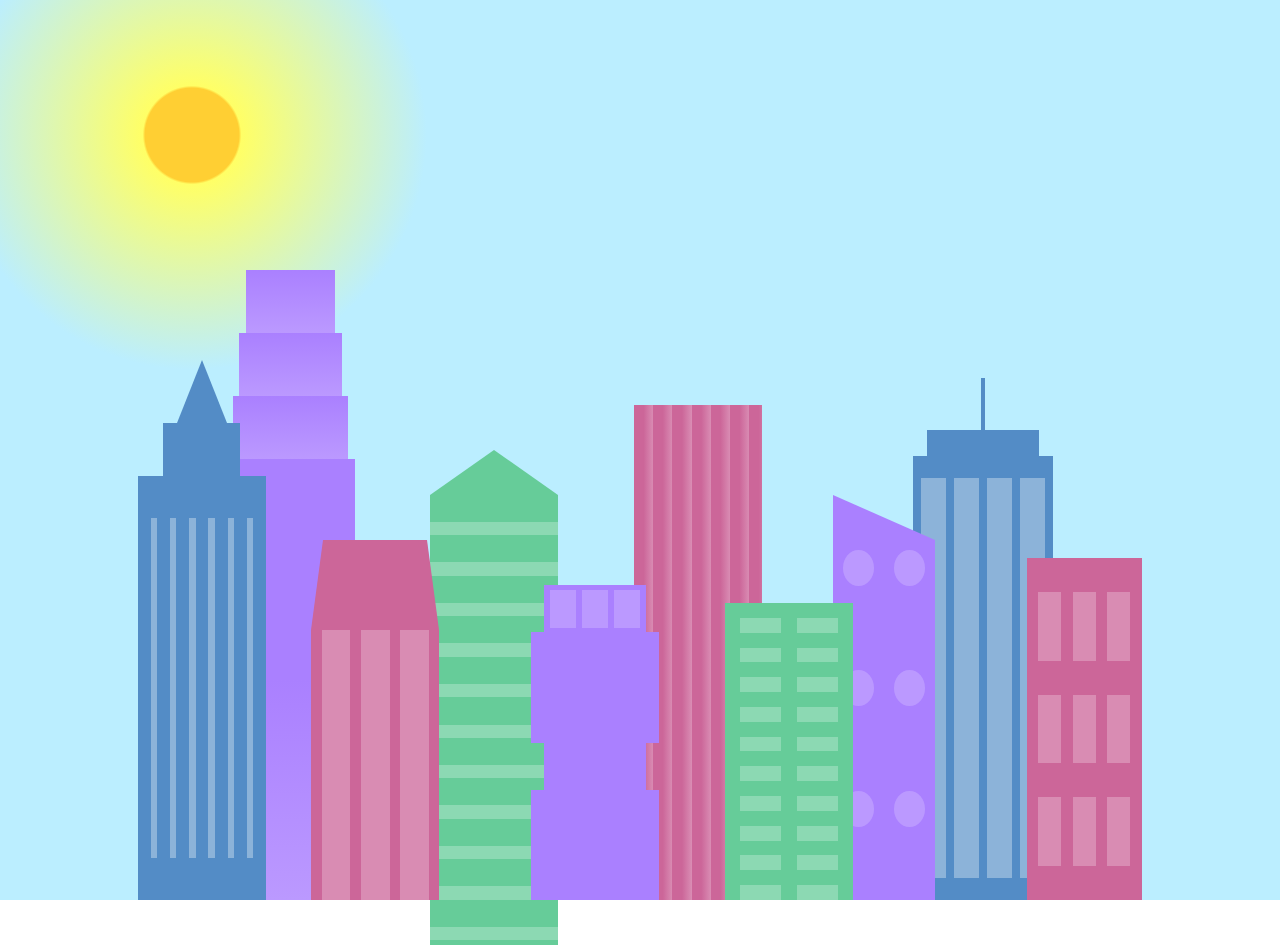
<file: skyline.html>
<!--<!DOCTYPE html>-->
<!-- Try Changing the view size!! -->
<html lang="en">    
  <head>
    <meta charset="UTF-8">
    <title>City Skyline</title>
    <!-- <link href="styles.css" rel="stylesheet" />    -->
    <style>
        :root {
  --building-color1: #aa80ff;
  --building-color2: #66cc99;
  --building-color3: #cc6699;
  --building-color4: #538cc6;
  --window-color1: #bb99ff;
  --window-color2: #8cd9b3;
  --window-color3: #d98cb3;
  --window-color4: #8cb3d9;
}

* {
  box-sizing: border-box;
}

body {
  height: 100vh;
  margin: 0;
  overflow: hidden;
}

.background-buildings, .foreground-buildings {
  width: 100%;
  height: 100%;
  display: flex;
  align-items: flex-end;
  justify-content: space-evenly;
  position: absolute;
  top: 0;
}

.building-wrap {
  display: flex;
  flex-direction: column;
  align-items: center;
}

.window-wrap {
  display: flex;
  align-items: center;
  justify-content: space-evenly;
}

.sky {
  background: radial-gradient(
      closest-corner circle at 15% 15%,
      #ffcf33,
      #ffcf33 20%,
      #ffff66 21%,
      #bbeeff 100%
    );
}

/* BACKGROUND BUILDINGS - "bb" stands for "background building" */
.bb1 {
  width: 10%;
  height: 70%;
}

.bb1a {
  width: 70%;
}
  
.bb1b {
  width: 80%;
}
  
.bb1c {
  width: 90%;
}

.bb1d {
  width: 100%;
  height: 70%;
  background: linear-gradient(
      var(--building-color1) 50%,
      var(--window-color1)
    );
}

.bb1-window {
  height: 10%;
  background: linear-gradient(
      var(--building-color1),
      var(--window-color1)
    );
}

.bb2 {
  width: 10%;
  height: 50%;
}

.bb2a {
  border-bottom: 5vh solid var(--building-color2);
  border-left: 5vw solid transparent;
  border-right: 5vw solid transparent;
}

.bb2b {
  width: 100%;
  height: 100%;
  background: repeating-linear-gradient(
      var(--building-color2),
      var(--building-color2) 6%,
      var(--window-color2) 6%,
      var(--window-color2) 9%
    );
}

.bb3 {
  width: 10%;
  height: 55%;
  background: repeating-linear-gradient(
      90deg,
      var(--building-color3),
      var(--building-color3),
      var(--window-color3) 15%
    );
}

.bb4 {
  width: 11%;
  height: 58%;
}

.bb4a {
  width: 3%;
  height: 10%;
  background-color: var(--building-color4);
}

.bb4b {
  width: 80%;
  height: 5%;
  background-color: var(--building-color4);
}
  
.bb4c {
  width: 100%;
  height: 85%;
  background-color: var(--building-color4);
}

.bb4-window {
  width: 18%;
  height: 90%;
  background-color: var(--window-color4);
}

/* FOREGROUND BUILDINGS - "fb" stands for "foreground building" */
.fb1 {
  width: 10%;
  height: 60%;
}

.fb1a {
  border-bottom: 7vh solid var(--building-color4);
  border-left: 2vw solid transparent;
  border-right: 2vw solid transparent;
}

.fb1b {
  width: 60%;
  height: 10%;
  background-color: var(--building-color4);
}
  
.fb1c {
  width: 100%;
  height: 80%;
  background: repeating-linear-gradient(
      90deg,
      var(--building-color4),
      var(--building-color4) 10%,
      transparent 10%,
      transparent 15%
    ),
    repeating-linear-gradient(
      var(--building-color4),
      var(--building-color4) 10%,
      var(--window-color4) 10%,
      var(--window-color4) 90%
    );
}

.fb2 {
  width: 10%;
  height: 40%;
}

.fb2a {
  width: 100%;
  border-bottom: 10vh solid var(--building-color3);
  border-left: 1vw solid transparent;
  border-right: 1vw solid transparent;
}

.fb2b {
  width: 100%;
  height: 75%;
  background-color: var(--building-color3);
}

.fb2-window {
  width: 22%;
  height: 100%;
  background-color: var(--window-color3);
}

.fb3 {
  width: 10%;
  height: 35%;
}
  
.fb3a {
  width: 80%;
  height: 15%;
  background-color: var(--building-color1);
}
  
.fb3b {
  width: 100%;
  height: 35%;
  background-color: var(--building-color1);
}

.fb3-window {
  width: 25%;
  height: 80%;
  background-color: var(--window-color1);
}

.fb4 {
  width: 8%;
  height: 45%;
  position: relative;
  left: 10%;
}

.fb4a {
  border-top: 5vh solid transparent;
  border-left: 8vw solid var(--building-color1);
}

.fb4b {
  width: 100%;
  height: 89%;
  background-color: var(--building-color1);
  display: flex;
  flex-wrap: wrap;
}

.fb4-window {
  width: 30%;
  height: 10%;
  border-radius: 50%;
  background-color: var(--window-color1);
  margin: 10%;
}

.fb5 {
  width: 10%;
  height: 33%;
  position: relative;
  right: 10%;
  background: repeating-linear-gradient(
      var(--building-color2),
      var(--building-color2) 5%,
      transparent 5%,
      transparent 10%
    ),
    repeating-linear-gradient(
      90deg,
      var(--building-color2),
      var(--building-color2) 12%,
      var(--window-color2) 12%,
      var(--window-color2) 44%
    );
}

.fb6 {
  width: 9%;
  height: 38%;
  background: repeating-linear-gradient(
      90deg,
      var(--building-color3),
      var(--building-color3) 10%,
      transparent 10%,
      transparent 30%
    ),
    repeating-linear-gradient(
      var(--building-color3),
      var(--building-color3) 10%,
      var(--window-color3) 10%,
      var(--window-color3) 30%
    );
}

@media (max-width: 1000px) {
  :root {
    --building-color1: #000;
    --building-color2: #000;
    --building-color3: #000;
    --building-color4: #000;
  }
  .sky {
    background: radial-gradient(
        closest-corner circle at 15% 15%,
        #ccc,
        #ccc 20%,
        #445 21%,
        #223 100%
      );
  }
}
    
    </style>
  </head>

  <body>
    <div class="background-buildings sky">
      <div></div>
      <div></div>
      <div class="bb1 building-wrap">
        <div class="bb1a bb1-window"></div>
        <div class="bb1b bb1-window"></div>
        <div class="bb1c bb1-window"></div>
        <div class="bb1d"></div>
      </div>
      <div class="bb2">
        <div class="bb2a"></div>
        <div class="bb2b"></div>
      </div>
      <div class="bb3"></div>
      <div></div>
      <div class="bb4 building-wrap">
        <div class="bb4a"></div>
        <div class="bb4b"></div>
        <div class="bb4c window-wrap">
          <div class="bb4-window"></div>
          <div class="bb4-window"></div>
          <div class="bb4-window"></div>
          <div class="bb4-window"></div>
        </div>
      </div>
      <div></div>
      <div></div>
    </div>

    <div class="foreground-buildings">
      <div></div>
      <div></div>
      <div class="fb1 building-wrap">
        <div class="fb1a"></div>
        <div class="fb1b"></div>
        <div class="fb1c"></div>
      </div>
      <div class="fb2">
        <div class="fb2a"></div>
        <div class="fb2b window-wrap">
          <div class="fb2-window"></div>
          <div class="fb2-window"></div>
          <div class="fb2-window"></div>
        </div>
      </div>
      <div></div>
      <div class="fb3 building-wrap">
        <div class="fb3a window-wrap">
          <div class="fb3-window"></div>
          <div class="fb3-window"></div>
          <div class="fb3-window"></div>
        </div>
        <div class="fb3b"></div>
        <div class="fb3a"></div>
        <div class="fb3b"></div>
      </div>
      <div class="fb4">
        <div class="fb4a"></div>
        <div class="fb4b">
          <div class="fb4-window"></div>
          <div class="fb4-window"></div>
          <div class="fb4-window"></div>
          <div class="fb4-window"></div>
          <div class="fb4-window"></div>
          <div class="fb4-window"></div>
        </div>
      </div>
      <div class="fb5"></div>
      <div class="fb6"></div>
      <div></div>
      <div></div>
    </div>
  </body>
</html>
</file>
